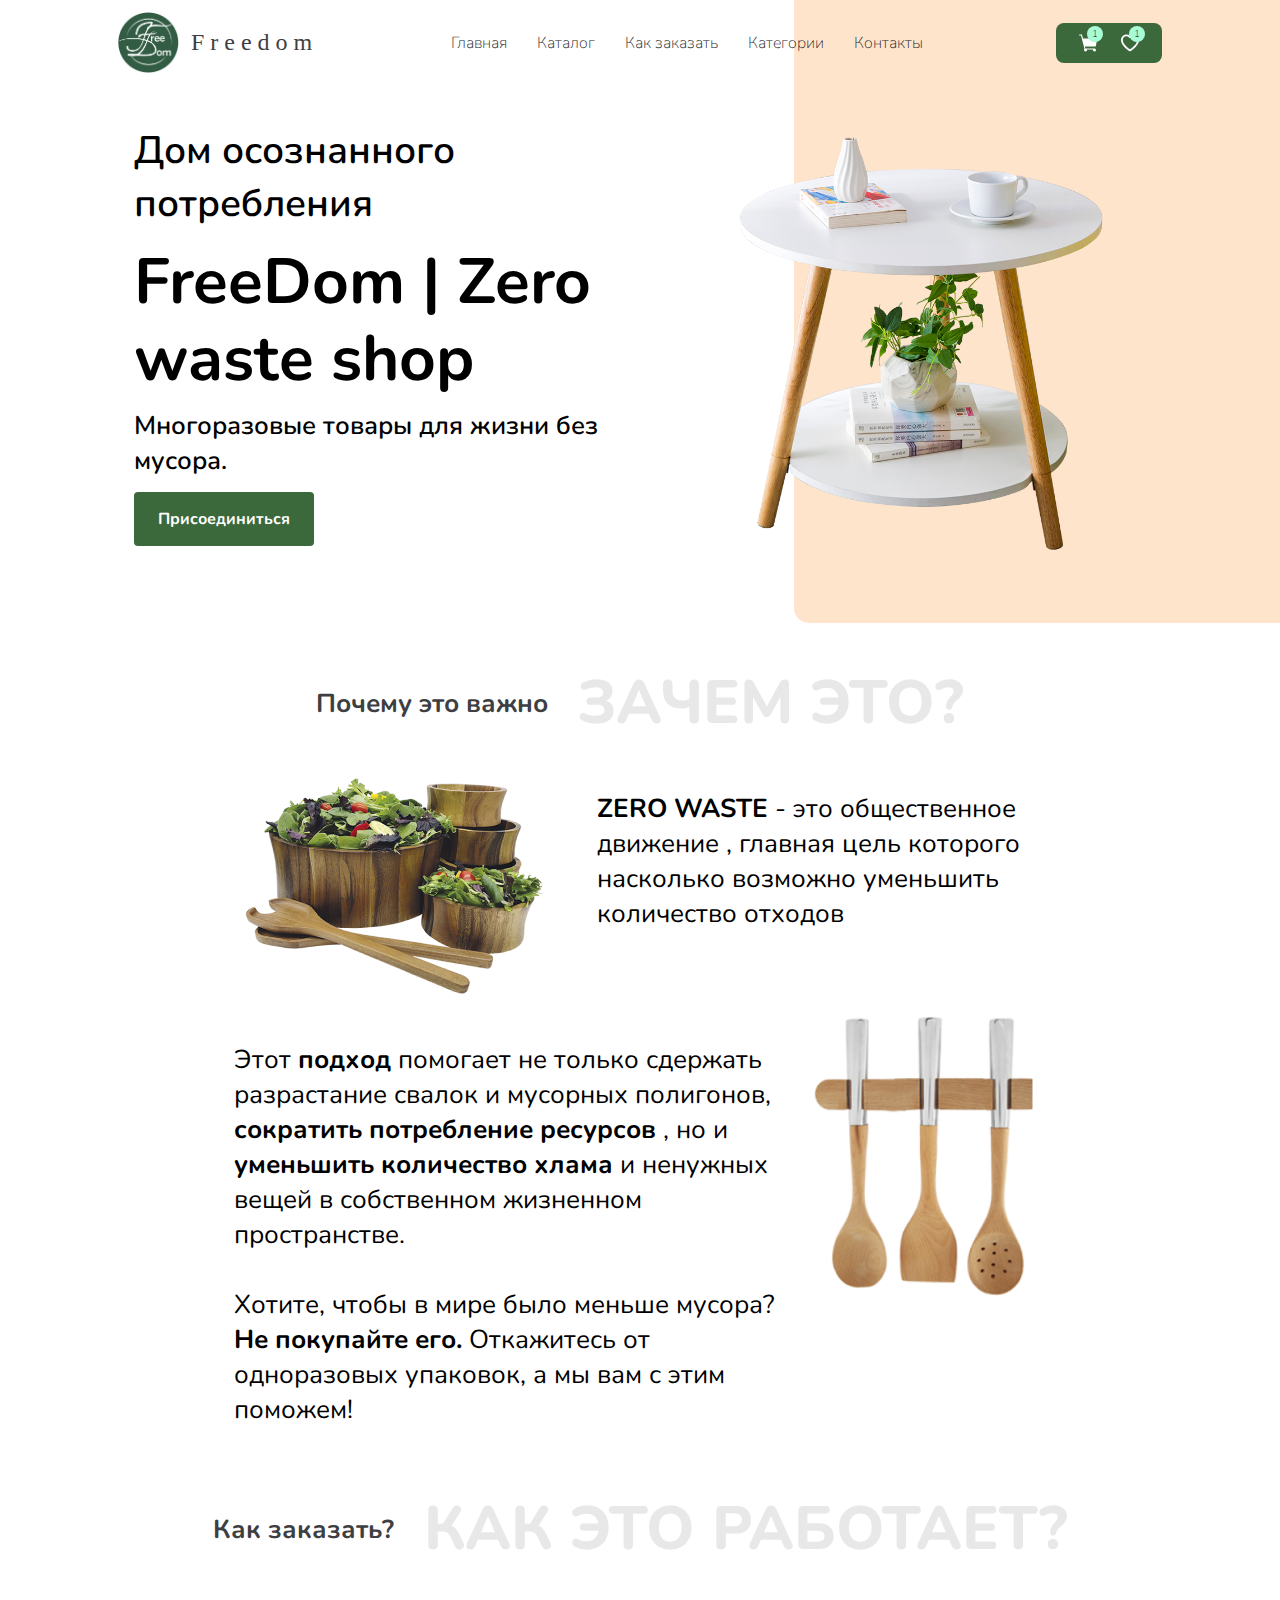
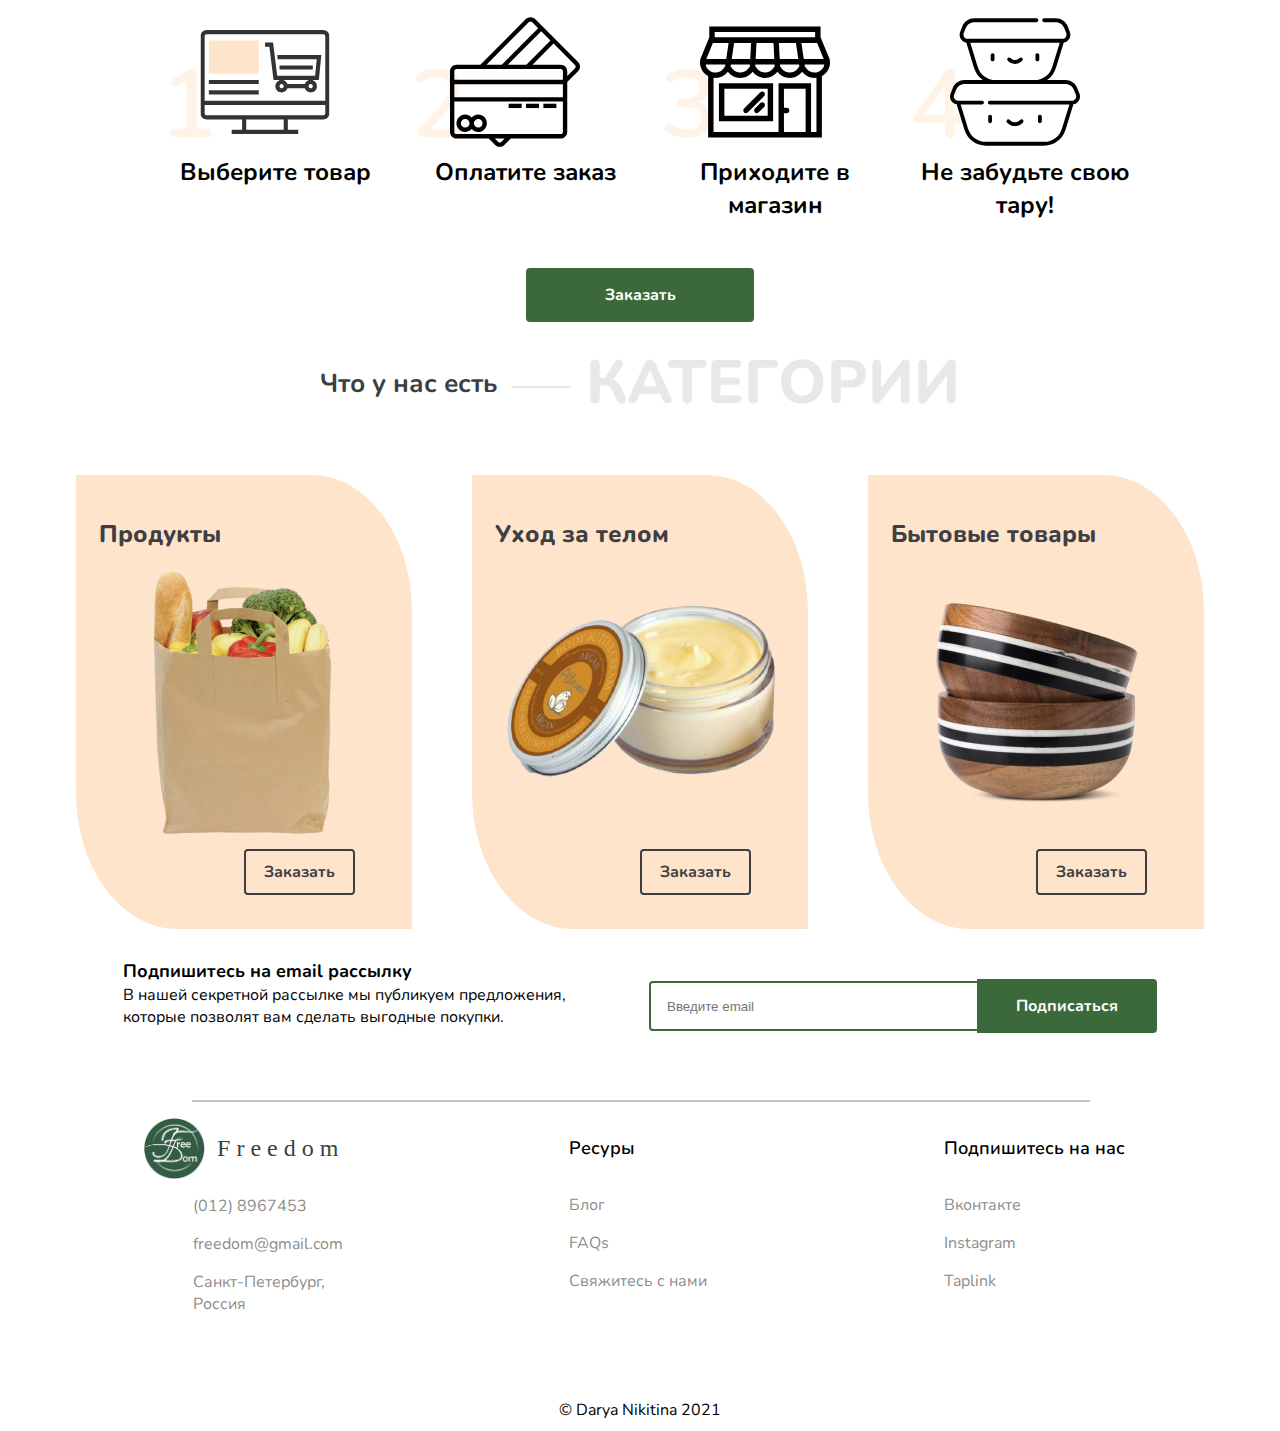
<file: index.html>
<!DOCTYPE html>
<html lang="ru">
    <head>
        <title>Freedom. Главная</title>
        <meta name="description" content="Freedom Zero waste shop Санкт-Петербург" />
        <meta charset="UTF-8">
        <link rel="preconnect" href="https://fonts.gstatic.com">
        <link href="https://fonts.googleapis.com/css2?family=Nunito:wght@200;400;600;700&display=swap" rel="stylesheet">
        <link rel="stylesheet" href="css/style.css">
        <meta name="viewport" content="width=device-width, initial-scale=1.0">
    </head>

    <body>

        <div class="first-page" id="#link-main">
            <div class="color">
                
            </div>
            <header>
                <div class="logo">
                    <img src="img/logo.png" alt="" class="logo-pic">
                    <span class="logo-name">Freedom</span>
                </div>
    
                <nav class="navigation">
                    <ul class="nav-list">
                        <li class="nav-item">
                            <a href="#link-main" class="nav-item-a">Главная</a> 
                        </li>
                        <li class="nav-item">
                            <a href="shop.html" class="nav-item-a">Каталог</a>
                            
                        </li>
                        <li class="nav-item">
                            <a href="#link-order" class="nav-item-a scroll-link">Как заказать</a>
                            
                        </li>
                        <li class="nav-item">
                            <a href="#link-cat" class="nav-item-a scroll-link">Категории</a>
                            
                        </li>
                        <li class="nav-item">
                            <a href="#link-contact" class="nav-item-a scroll-link">Контакты</a>
                            
                        </li>
                    </ul>
                </nav>
    
                <div class="user-block">
                    <div class="cart">
                        <div class="user-block-wrapper">
                            <svg class="user-block-pic">
                                <use xlink:href="img/sprit.svg#Vector"></use>
                            </svg>
                            <!-- <img src="img/Vector.svg" alt="" class="user-block-pic"> -->
                            <span class="user-block-numb">1</span>
                        </div>
                        
                    </div>
    
                    <div class="liked">
                        <div class="user-block-wrapper">
                            <svg class="user-block-pic">
                                <use xlink:href="img/sprit.svg#V1"></use>
                            </svg>
                            <span class="user-block-numb">1</span>
                        </div>
                    </div>
                </div>
            </header>

            <div class="first-block">
                <div class="first-block-text">
                    <h2 class="title">Дом осознанного потребления</h2>
                    <h1 class="big-title">FreeDom | Zero waste shop </h1>
                    <h2 class="title2">Многоразовые товары для жизни без мусора.</h2>
                    <a href="shop.html" class="button">Присоединиться</a>
                </div>
                <div class="first-picture">
                    <img src="img/main.png" alt="" class="main-pic">
                </div>

            </div>
        </div>

 <!-- ************************************************************ -->

        <div class="second-page">
            <div class="title-block">
                <h2 class="title-text">Почему это важно</h2>
                <span class="dash"></span>
                <h3 class="gray-title">ЗАЧЕМ ЭТО?</h3>
            </div>

            <div class="second-block">
                <div class="paragr paragr1">
                    <img src="img/par1.png" alt="" class="par-pic1">
                    <p class="second-text1">
                        <b>ZERO WASTE</b>  - это общественное движение , 
                        главная цель которого 
                        насколько возможно уменьшить 
                        количество отходов
                    </p>
                </div>

                <div class="paragr paragr2">
                    <p class="second-text2">
                        Этот <b>подход</b>  помогает не только сдержать 
                        разрастание свалок и мусорных полигонов, 
                        <b>сократить потребление ресурсов</b> , но и 
                        <b>уменьшить количество хлама</b>  и ненужных 
                        вещей в собственном жизненном пространстве. <br><br>
                        Хотите, чтобы в мире было меньше мусора? <b> Не покупайте его.</b>
                        Откажитесь от одноразовых упаковок, а мы вам с этим поможем!

                    </p>
                    <img src="img/par2.png" alt="" class="par-pic2">
                </div>
            </div>
        </div>

<!-- ************************************************************ -->

        <div id = "link-order" class="third-page">
            <div class="title-block">
                <h2 class="title-text">Как заказать?</h2>
                <span class="dash"></span> 
                <h3 class="gray-title">КАК ЭТО РАБОТАЕТ?</h3>
            </div>

            <div  class="third-block">
                <ul class="third-list">
                    <li class="third-list-item">
                        <span class="third-list-numb">1</span>
                        <div class="third-list-img">
                            <img src="img/shop_1.svg" alt="" class="third-list-pic">
                        </div>
                        <div class="third-text">Выберите товар</div>
                    </li>

                    <li class="third-list-item">
                        <span class="third-list-numb">2</span>
                        <div class="third-list-img">
                            <img src="img/credit-card.svg" alt="" class="third-list-pic">
                        </div>
                        <div class="third-text">Оплатите заказ</div>
                    </li>

                    <li class="third-list-item">
                        <span class="third-list-numb">3</span>
                        <div class="third-list-img">
                            <img src="img/shop.svg" alt="" class="third-list-pic">
                        </div>
                        <div class="third-text">Приходите в магазин</div>
                    </li>

                    <li class="third-list-item">
                        <span class="third-list-numb">4</span>
                        <div class="third-list-img">
                            <img src="img/containers.svg" alt="" class="third-list-pic">
                        </div>
                        <div class="third-text">Не забудьте свою тару!</div>
                    </li>
                </ul>
            </div>

            <a href="shop.html"  class="button order">Заказать</a>
        </div>


<!-- ************************************************************ -->

        <div id = "link-cat" class="fourth-page">
            <div class="title-block">
                <h2 class="title-text">Что у нас есть</h2>
                <span class="dash"></span>
                <h3 class="gray-title">КАТЕГОРИИ</h3>
            </div>

            <ul class="cat">
                <li class="cat-item">
                    <div class="cat-name">Продукты</div>
                    <div class="cat-wrapper">
                        <img src="img/product.png" alt="" class="cat-pic"> 
                    </div>
                    <a  href="shop.html" class="cat-but">Заказать</a>
                </li>

                <li class="cat-item">
                    <div class="cat-name">Уход за телом</div>
                    <div class="cat-wrapper">
                    <img src="img/cream.png" alt="" class="cat-pic">
                    </div>
                    <a href="shop.html"  class="cat-but">Заказать</a>
                </li>

                <li class="cat-item">
                    <div class="cat-name">Бытовые товары</div>
                    <div class="cat-wrapper">
                    <img src="img/bowl.png" alt="" class="cat-pic">
                    </div>
                    <a  href="shop.html" class="cat-but">Заказать</a>
                </li>
            </ul>

            <div class="subscribe">
                <div class="sub-text"> 
                    <div class="sub-title">Подпишитесь на email рассылку</div>
                    <div class="sub-paragr">В нашей секретной рассылке мы публикуем предложения, которые позволят вам сделать выгодные покупки.</div>
               </div>
               <div class="sub-interactive">
                    <input type="text" class="email" placeholder="Введите email">
                    <button class="button sub-but">Подписаться</button>
               </div>
            </div>
        </div>
        <span id="link-contact" class="dash-footer"></span>
        <footer >
            <div class="footer">
                <ul class="contact">
                    <li><div class="logo-footer">
                        <img src="img/logo.png" alt="" class="logo-pic-footer">
                        <span class="logo-name-footer">Freedom</span>
                    </div></li>
                    <li class="footer-item" ><a class="footer-item-a" href="tel:+0128967453" >(012) 8967453</a></li>
                    <li class="footer-item" ><a class="footer-item-a" href="mailto:freedom@gmail.com">freedom@gmail.com</a></li>
                    <li class="footer-item" >Санкт-Петербург, Россия</li>
                </ul>
    
                <ul class="contact">
                    <li class="footer-title">Ресуры</li>
                    <li class="footer-item"><a class="footer-item-a" href="https://vk.com/tvoy_freedom_store">Блог</a></li>
                    <li class="footer-item"><a class="footer-item-a" href="#">FAQs</a></li>
                    <li class="footer-item"><a class="footer-item-a" href="#">Свяжитесь с нами</a></li>
                </ul>
    
                <ul class="contact">
                    <li class=" footer-title">Подпишитесь на нас</li>
                    <li class="footer-item"><a class="footer-item-a"  href="https://vk.com/tvoy_freedom_store">Вконтакте</a></li>
                    <li class="footer-item"><a class="footer-item-a" href="https://www.instagram.com/tvoy_freedom_store/">Instagram</a></li>
                    <li class="footer-item"><a class="footer-item-a" href="https://taplink.cc/tvoy_freedom_store">Taplink</a></li>
                </ul>
    
             </div>
           
            <div class="author">
                © Darya Nikitina 2021 
            </div>
        </footer>

        <script src="js/jquery-3.6.0.min.js"></script>
        <script src="js/main.js"></script>
    </body>
</html>
</file>
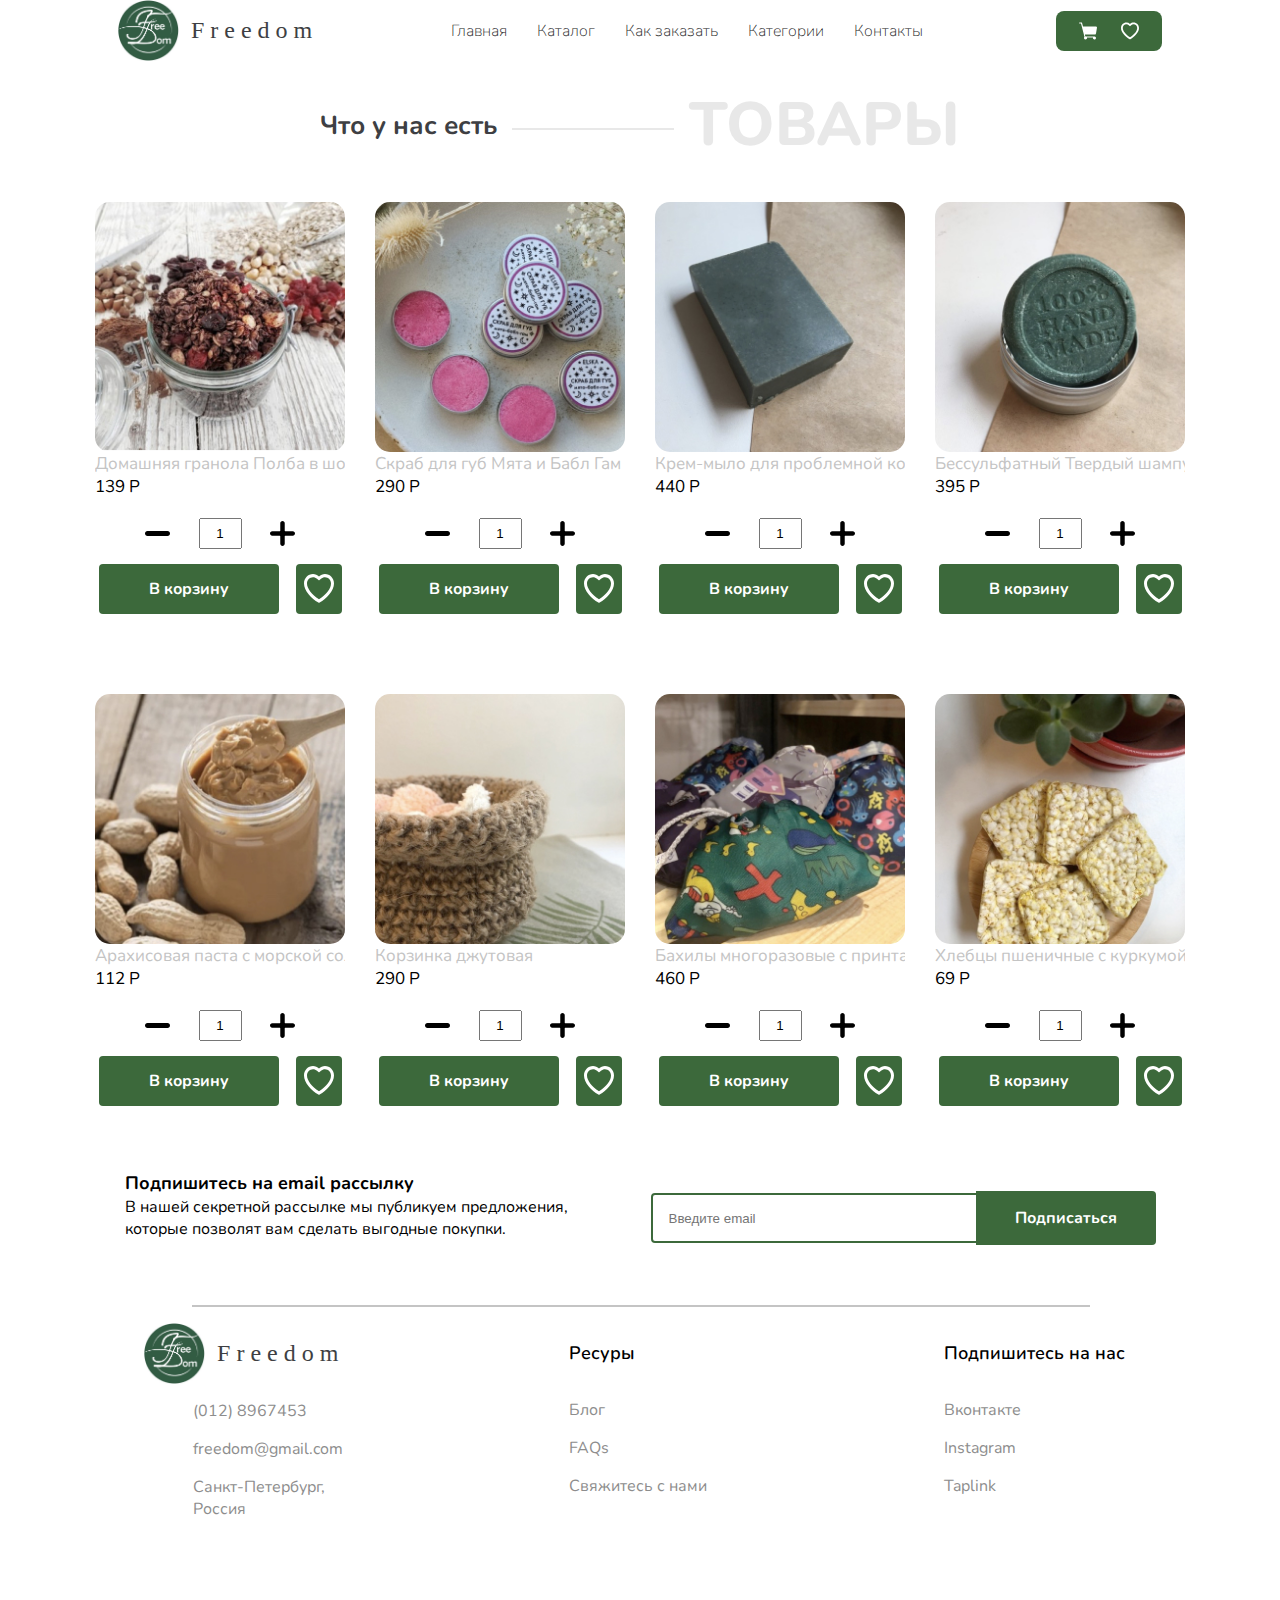
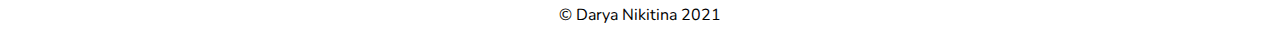
<file: shop.html>
<!DOCTYPE html>
<html lang="ru">
    <head>
        <title>Freedom. Каталог</title>
        <meta name="description" content="Freedom Многоразовые товары для жизни без мусора Санкт-Петербург" />
        <meta charset="UTF-8">
        <link rel="preconnect" href="https://fonts.gstatic.com">
        <link href="https://fonts.googleapis.com/css2?family=Nunito:wght@200;400;600;700&display=swap" rel="stylesheet">
       <link rel="stylesheet" href="css/style_shop.css">
        <meta name="viewport" content="width=device-width, initial-scale=1.0">

    </head>

    <body>

        <div class="first-page">
            <header>
                <div class="logo">
                    <img src="img/logo.png" alt="" class="logo-pic">
                    <span class="logo-name">Freedom</span>
                </div>
    
                <nav class="navigation">
                    <ul class="nav-list">
                        <li class="nav-item">
                            <a href="index.html" class="nav-item-a">Главная</a> 
                        </li>
                        <li class="nav-item">
                            <a href="#" class="nav-item-a">Каталог</a>
                            
                        </li>
                        <li class="nav-item">
                            <a href="index.html#link-order" class="nav-item-a">Как заказать</a>
                            
                        </li>
                        <li class="nav-item">
                            <a href="index.html#link-cat" class="nav-item-a">Категории</a>
                            
                        </li>
                        <li class="nav-item">
                            <a href="#link-contact" class="nav-item-a scroll-link">Контакты</a>
                            
                        </li>
                    </ul>
                </nav>
    
                <div class="user-block">
                    <div class="cart">
                        <div class="user-block-wrapper">
                            <svg class="user-block-pic">
                                <use xlink:href="img/sprit.svg#Vector"></use>
                            </svg>
                            <span class="user-block-numb none" id="added">0</span>
                        </div>
                        
                    </div>
    
                    <div class="liked">
                        <div class="user-block-wrapper">
                            <svg class="user-block-pic">
                                <use xlink:href="img/sprit.svg#V1"></use>
                            </svg>
                            <span class="user-block-numb none" id="liked">0</span>
                        </div>
                    </div>
                </div>
            </header>
           
        </div>

        <div class="page">
            <div class="title-block" id="show">
                <h2 class="title-text">Что у нас есть</h2>
                <span class="dash"></span>
                <h3 class="gray-title">ТОВАРЫ</h3>
            </div>

            <div class="show-block none" >
                <div class="show-wrapper-image">
                    <img src="img/card1.jpg" alt="" class="show-image">
                </div>
                <div class="show-info">
                    <div class="show-name">Домашняя гранола Полба в шоколаде POLBA</div>
                    <div class="show-description">Сытный, быстрый, полезный и вкусный завтрак или полдник. 
                        Просто добавить молоко, кефир, йогурт, фруктовый фреш, смузи... <br><br>
                        Состав: цельные хлопья полбы БИО, цельные овсяные хлопья БИО, мёд цветочный натуральный, 
                        вишня вяленая, клюква вяленая, миндаль, лесной орех, какао, кусочки тёмного бельгийского шоколада, семена тыквы.
                    </div>
                    <div class="show-price">139 Р</div>
                    <div class="buttons show-buttons card-but">
                        <div class="count">
                            <img class="card-sign  minus" src="img/minus.svg" alt="">
                            <input type="text" class="card-input"> 
                            <img class="card-sign plus" src="img/add.svg" alt="">
                        </div>
                        <button class="button show-but">В корзину</button>
                        <button class="button but-like">
                            <img src="img/V1.svg" alt="" class="show-block-pic">
                        </button>
                    </div>
                    
                </div>


                <div class="show-close" >
                    <img src="img/x-mark.svg" alt="" class="img-close">
                </div>
            </div>
            

            <div class="cards">
                <div class="card">
                    <a href="#show" class="scroll-link">
                        <div class="card-pic">
                            <img class="card-img" src="img/card1.jpg" alt="">
                        </div>
                    </a>
                    <div class="card-name">Домашняя гранола Полба в шоколаде POLBA</div>
                    <div class="card-decription">Сытный, быстрый, полезный и вкусный завтрак или полдник. 
                        Просто добавить молоко, кефир, йогурт, фруктовый фреш, смузи... <br><br>
                        Состав: цельные хлопья полбы БИО, цельные овсяные хлопья БИО, мёд цветочный натуральный, 
                        вишня вяленая, клюква вяленая, миндаль, лесной орех, какао, кусочки тёмного бельгийского шоколада, семена тыквы.</div>
                    <div class="card-price">139 Р</div>
                    <div class="card-but">
                        <div class="count">
                            <img class="card-sign  minus" src="img/minus.svg" alt="">
                            <input type="text" class="card-input"> 
                            <img class="card-sign plus" src="img/add.svg" alt="">
                        </div>
                        <button class="button show-but">В корзину</button>
                        <button class="button but-like">
                            <img src="img/V1.svg" alt="" class="show-block-pic">
                        </button>
                    </div>
                </div>

                <div class="card">
                    <a href="#show" class="scroll-link">
                        <div class="card-pic">
                            <img class="card-img" src="img/card2.jpg" alt="">
                        </div>
                    </a>
                    <div class="card-name">Скраб для губ Мята и Бабл Гам</div>
                    <div class="card-decription">Способ применения: намочить губы водой, нанести небольшое 
                        количество скраба, помассировать кожу губ, оставить на 1-2 минуты, затем смыть. 
                        Продукт требует обязательного смывания, не употряблять его в пищу. <br><br>
                        Состав: измельченный сахар, масло ши, масло какао, масло сладкого миндаля, глицерил стеарат, 
                        масло ореха макадамии, воск рисовых отрубей, парфюмерная композиция, CO2 экстракты: авокадо, морошки, 
                        василька, цедры апельсина, косточки винограда, минеральный пигмент.</div>
                    <div class="card-price">290 Р</div>
                    <div class="card-but">
                        <div class="count">
                            <img class="card-sign  minus" src="img/minus.svg" alt="">
                            <input type="text" class="card-input"> 
                            <img class="card-sign plus " src="img/add.svg" alt="">
                        </div>
                        <button class="button show-but">В корзину</button>
                        <button class="button but-like">
                            <img src="img/V1.svg" alt="" class="show-block-pic">
                        </button>
                    </div>
                </div>

                <div class="card">
                    <a href="#show" class="scroll-link">
                        <div class="card-pic">
                            <img class="card-img" src="img/card3.jpg" alt="">
                        </div>
                    </a>
                    <div class="card-name">Крем-мыло для проблемной кожи Green Breed</div>
                    <div class="card-decription">С мятой, маслом виноградной косточки, голубой глиной и салициловой кислотой <br><br>
                        Аромат мята-персик</div>
                    <div class="card-price">440 Р</div>
                    <div class="card-but">
                        <div class="count">
                            <img class="card-sign minus " src="img/minus.svg" alt="">
                            <input type="text" class="card-input"> 
                            <img class="card-sign plus" src="img/add.svg" alt="">
                        </div>
                        <button class="button show-but">В корзину</button>
                        <button class="button but-like">
                            <img src="img/V1.svg" alt="" class="show-block-pic">
                        </button>
                    </div>
                </div>

                <div class="card">
                    <a href="#show" class="scroll-link">
                        <div class="card-pic">
                            <img class="card-img" src="img/card4.jpg" alt="">
                        </div>
                    </a>
                    <div class="card-name">Бессульфатный Твердый шампунь для жирных волос</div>
                    <div class="card-decription">Бессульфатный Твердый шампунь для жирных волос GreenBreed 
                        С эфирным маслом мяты, голубой глиной, маслом виноградной косточки <br><br>
                        Аромат свеже-сладкий мята+ананас</div>
                    <div class="card-price">395 Р</div>
                    <div class="card-but">
                        <div class="count">
                            <img class="card-sign minus " src="img/minus.svg" alt="">
                            <input type="text" class="card-input"> 
                            <img class="card-sign plus" src="img/add.svg" alt="">
                        </div>
                        <button class="button show-but">В корзину</button>
                        <button class="button but-like">
                            <img src="img/V1.svg" alt="" class="show-block-pic">
                        </button>
                    </div>
                </div>

                <div class="card">
                    <a href="#show" class="scroll-link">
                        <div class="card-pic">
                            <img class="card-img" src="img/card5.jpg" alt="">
                        </div>
                    </a>
                    <div class="card-name">Арахисовая паста с морской солью</div>
                    <div class="card-decription">Арахисовая паста с морской солью можно отлично сочетать 
                        с любимой утренней кашей или сделать вкусный и полезный перекус, намазав ее на хлебец. 
                        Такой полезный завтрак поможет сохранить фигуру, т.к. арахисовая паста содержит много 
                        белка (усваивается на 98%) и клетчатки, что способствует длительному ощущению сытости и 
                        является основой диет для снижения веса и здорового питания.<br><br>
                        Состав жареный арахис, морская соль</div>
                    <div class="card-price">112 Р</div>
                    <div class="card-but">
                        <div class="count">
                            <img class="card-sign minus" src="img/minus.svg" alt="">
                            <input type="text" class="card-input"> 
                            <img class="card-sign  plus" src="img/add.svg" alt="">
                        </div>
                        <button class="button show-but">В корзину</button>
                        <button class="button but-like">
                            <img src="img/V1.svg" alt="" class="show-block-pic">
                        </button>
                    </div>
                </div>

                <div class="card">
                    <a href="#show" class="scroll-link">
                        <div class="card-pic">
                            <img class="card-img" src="img/card6.jpg" alt="">
                        </div>
                    </a>
                    <div class="card-name">Корзинка джутовая</div>
                    <div class="card-decription">Корзинка джутовая</div>
                    <div class="card-price">290 Р</div>
                    <div class="card-but">
                        <div class="count">
                            <img class="card-sign minus " src="img/minus.svg" alt="">
                            <input type="text" class="card-input"> 
                            <img class="card-sign plus" src="img/add.svg" alt="">
                        </div>
                        <button class="button show-but">В корзину</button>
                        <button class="button but-like">
                            <img src="img/V1.svg" alt="" class="show-block-pic">
                        </button>
                    </div>
                </div>

                <div class="card">
                    <a href="#show" class="scroll-link">
                        <div class="card-pic">
                            <img class="card-img" src="img/card7.jpg" alt="">
                        </div>
                    </a>
                    <div class="card-name">Бахилы многоразовые с принтами</div>
                    <div class="card-decription">Многоразовые бахилы из плотной плащовки. Не промокают, имеют удобный мешочек-чехол. <br><br>
                        Для взрослых и детей. Цвета и размеры в ассортименте.</div>
                    <div class="card-price">460 Р</div>
                    <div class="card-but">
                        <div class="count">
                            <img class="card-sign minus " src="img/minus.svg" alt="">
                            <input type="text" class="card-input"> 
                            <img class="card-sign plus" src="img/add.svg" alt="">
                        </div>
                        <button class="button show-but">В корзину</button>
                        <button class="button but-like">
                            <img src="img/V1.svg" alt="" class="show-block-pic">
                        </button>
                    </div>
                </div>

                <div class="card">
                    <a href="#show" class="scroll-link">
                        <div class="card-pic">
                            <img class="card-img" src="img/card8.jpg" alt="">
                        </div>
                    </a>
                    <div class="card-name">Хлебцы пшеничные с куркумой</div>
                    <div class="card-decription">Куркума является природной пряностью. Её часто включают 
                        в средства, предназначенные для снижения веса и профилактики сахарного диабета. 
                        У этого растения есть способность воздействовать на уровень вредного холестерина в крови. <br><br>
                        Состав: пшеница, куркума, кунжут, морская соль.</div>
                    <div class="card-price">69 Р</div>
                    <div class="card-but">
                        <div class="count">
                            <img class="card-sign minus" src="img/minus.svg" alt="">
                            <input type="text" class="card-input"> 
                            <img class="card-sign plus " src="img/add.svg" alt="">
                        </div>
                        <button class="button show-but">В корзину</button>
                        <button class="button but-like">
                            <img src="img/V1.svg" alt="" class="show-block-pic">
                        </button>
                    </div>
                </div>
 
            </div>

        </div>

        <div class="subscribe-wrapper">
            <div class="subscribe">
                <div class="sub-text"> 
                    <div class="sub-title">Подпишитесь на email рассылку</div>
                    <div class="sub-paragr">В нашей секретной рассылке мы публикуем предложения, которые позволят вам сделать выгодные покупки.</div>
               </div>
               <div class="sub-interactive">
                    <input type="text" class="email" placeholder="Введите email">
                    <button class="button sub-but">Подписаться</button>
               </div>
            </div>
        </div>

        <span id="link-contact" class="dash-footer"></span>

        <footer >
            <div class="footer">
                <ul class="contact">
                    <li><div class="logo-footer">
                        <img src="img/logo.png" alt="" class="logo-pic-footer">
                        <span class="logo-name-footer">Freedom</span>
                    </div></li>
                    <li class="footer-item" ><a class="footer-item-a" href="tel:+0128967453" >(012) 8967453</a></li>
                    <li class="footer-item" ><a class="footer-item-a" href="mailto:freedom@gmail.com">freedom@gmail.com</a></li>
                    <li class="footer-item" >Санкт-Петербург, Россия</li>
                </ul>
    
                <ul class="contact">
                    <li class="footer-title">Ресуры</li>
                    <li class="footer-item"><a class="footer-item-a" href="https://vk.com/tvoy_freedom_store">Блог</a></li>
                    <li class="footer-item"><a class="footer-item-a" href="#">FAQs</a></li>
                    <li class="footer-item"><a class="footer-item-a" href="#">Свяжитесь с нами</a></li>
                </ul>
    
                <ul class="contact">
                    <li class=" footer-title">Подпишитесь на нас</li>
                    <li class="footer-item"><a class="footer-item-a"  href="https://vk.com/tvoy_freedom_store">Вконтакте</a></li>
                    <li class="footer-item"><a class="footer-item-a" href="https://www.instagram.com/tvoy_freedom_store/">Instagram</a></li>
                    <li class="footer-item"><a class="footer-item-a" href="https://taplink.cc/tvoy_freedom_store">Taplink</a></li>
                </ul>
    
             </div>
           
            <div class="author">
                © Darya Nikitina 2021 
            </div>
        </footer>
        <script src="js/jquery-3.6.0.min.js"></script>
        <script src="js/shop.js"></script>
    </body>
</html>
</file>
<file: css/style.css>
body{
    position: relative;
    top: 0;
    margin: 0;
    
   background-color: #FFFFFF;
   font-family: 'Nunito', sans-serif;
   text-align: left;
  
}

.first-page{
    position: relative;
    top: 0;
    height: max-content;
    margin: 12px 0 64px 0;
}

.color{
    background-color: #FFE4CC;
    width: 38%;
    height: 110%;
    position: absolute;
    left: 62%;
    z-index: -1;
    margin-top: -12px;
    border-bottom-left-radius: 15px ;
}


header{
    position: relative;
    top: 0;
    display: flex;
    flex-wrap: wrap;
    align-items: center;
    justify-content: space-evenly  ;
    font-weight: 200;
}

.logo{
    display: flex;
    position: relative;
    align-items: center;
    justify-content: center ;
}

.logo-pic{
    width: 61px;
    height: 61px;
    margin-right: 12px;
}

.logo-name{
    font-family: Playfair Display SC;
    font-size: 24px;
    color: #3E3F43;
    letter-spacing: 0.25em;
}


.nav-list{
    display: flex;
    list-style: none;
    padding: 0;
    flex-wrap: wrap;
    justify-content: center;
}
.nav-item-a{
    text-decoration: none;
    color: #222222;
}
.nav-item{
    padding: 0 15px;
    cursor: pointer;
}
.nav-item-a:hover{
    color:#8E664A;
    font-weight: 700;
}

.user-block{
    position: relative;
    display: flex;
    padding: 11px;
    background-color: #3C693B;
    border-radius: 8px;
    -webkit-border-radius: 8px;
    -moz-border-radius: 8px;
    -ms-border-radius: 8px;
    -o-border-radius: 8px;
}
.user-block-wrapper{
    position: relative;
    height: 18px;
}
.user-block-pic{
    position: relative;
    margin: 0 12px;
    width: 18px;
    height: 18px;
    fill: #FFFFFF;
    cursor: pointer;
}

.user-block-numb{
    padding: 1px 5px;
    background-color: #a8fbd4;
    font-size: 10px;
    border-radius: 8px;
    -webkit-border-radius: 8px;
    -moz-border-radius: 8px;
    -ms-border-radius: 8px;
    -o-border-radius: 8px;
    position:absolute;
    top:-8px;
    left:20px;
}

.first-block{
    position: relative;
    margin-top: 4vw;
    display: flex;
    flex-wrap: wrap;
    justify-content: center;
}

.first-block-text{
    width: 44vw;
}

.title{
    font-family: Nunito;
    font-weight: 600;
    /* font-size: 34px; */
    font-size: 3vw;
    margin: 0 0 14px 0;
}
.big-title{
    font-family: Nunito;
    font-weight: bold;
    /* font-size: 72px; */
    font-size: 5vw;
    line-height: 1.2em;
    margin: 0 0 10px 0;
}

.title2{
    font-family: Nunito;
    font-weight: 600;
    font-size: 2vw;
    margin: 0 0 30px 0;
}

.first-picture{
    float: right;
}

.main-pic{
    width: 35vw;
    max-width: 593px;
}

.button{
    font-family: Nunito;
    font-weight: bold;
    font-size: 16px;
    width:180px;
    border:none;
    background-color: #3C693B;
    padding: 16px 24px;
    color: #FFFFFF;
    border-radius: 4px;
    -webkit-border-radius: 4px;
    -moz-border-radius: 4px;
    -ms-border-radius: 4px;
    -o-border-radius: 4px;
    text-decoration: none;
    cursor: pointer;
}

.second-page{
    /* margin-top: 10px; */
    display: flex;
    flex-direction: column;
    justify-content: center;
    font-size: 26px;
    align-items: center;
}

.title-block{
    display: flex;
    justify-content: center;
    align-items: center;
    margin: 20px 0 20px 0 ;
    /* width: 950px; */
    width: 50vw;
    max-width: 950px;
}

.title-text{
    white-space :nowrap;
    font-family: Nunito;
    font-weight: bold;
    font-size: 26px;
    color: #3E3F43;
    margin: 0;
    width: max-content;
}

.dash{
    content: '';
    display: inline-block;
    border-top: 2px solid rgba(34, 34, 34, 0.1);
    width: 100%;
    position: relative;
    margin-right: 15px;
    margin-left: 15px;
    margin-top: 7px;
}


.gray-title{
    white-space :nowrap;
    font-family: Nunito;
    font-weight: 800;
    font-size: 61px;
    line-height: 83px;
    text-align: right;
    color: rgba(34, 34, 34, 0.1);
    margin: 0;
}

.second-block{
    display: flex;
    flex-direction: column;
    justify-content: center;
}

.par-pic1{
    margin-left: 50px;
}
.second-text1{
    width: 500px;
    margin-left: 50px;
}

.second-text2{
    width: 580px;
    margin-left: 50px;
}
.par-pic2{
    max-width: 275px;
    width: 24%;
    height: fit-content;
}
.paragr{
    display: flex;
    flex-wrap: wrap;
    margin-bottom: 15px;
    max-width: 940px;
}



.third-page{
    /* margin:  50px 0 50px 0 ; */
    display: flex;
    flex-direction: column;
    justify-content: center;
    font-size: 26px;
    align-items: center;
}

.third-block{
    display: flex;
    flex-wrap: wrap;
    justify-content: center;
}


.third-list{
    padding: 0;
    list-style: none;
    display: flex;
    flex-wrap: wrap;
    justify-content: center;
    
}

.third-list-item{
    position: relative;
    width: 230px;
    padding-left: 20px;
    margin-bottom: 20px;
}

.third-list-numb{
    position: absolute;
    top: 23px;
    font-family: Nunito;
    font-weight: 600;
    font-size: 96px;
    color: #FFE4CC;
    opacity: 43%;
    
}

.third-list-img{
    position: relative;
    width: 130px;
    margin-left: 40px;

}

.third-list-pic{
    position: relative;
    margin: 0;
    width: 100%;
    fill: black;
}

.third-text{
    text-align: center;
    font-family: Nunito;
    font-style: normal;
    font-weight: bold;
    font-size: 24px;
    line-height: 33px;
}

.order{
    position: relative;
    margin: auto;
    display: flex;
    justify-content: center;
}


.fourth-page{
    display: flex;
    flex-direction: column;
    justify-content: center;
    font-size: 26px;
    align-items: center;
}

.cat{
    list-style: none;
    display: flex;
    flex-wrap: wrap;
    flex-direction: row;
    justify-content: center;
    padding: 0;
    margin: 0;
}
.cat-name{
    font-family: Nunito;
    font-weight: 800;
    font-size: 24px;
    line-height: 33px;
    color: #3E3F43;
}
.cat-item{
    margin:  30px;
    padding: 43px 23px;
    background-color: #FFE4CC;
    width: 290px;
    border-top-right-radius: 30% ;
    border-bottom-left-radius: 30%;
}

.cat-wrapper{
    height: 300px;
    align-items: center;
    display: flex;
    justify-content: center;
}

.cat-but{
    border: 2px solid #3E3F43;
    color: #3E3F43;
    font-family: Nunito;
    font-weight: bold;
    font-size: 16px;
    width:150px;
    background-color: transparent;
    padding: 10px 18px;
    border-radius: 4px;
    -webkit-border-radius: 4px;
    -moz-border-radius: 4px;
    -ms-border-radius: 4px;
    -o-border-radius: 4px;
    margin-left: 50%;
    text-decoration: none;
}

.subscribe{
    display: flex;
    flex-wrap: wrap;
    justify-content: center;
    width: 100%;
    margin-bottom: 60px;
}

.sub-text{
    padding-right: 50px;
}

.sub-title{
    font-family: Nunito;
    font-style: normal;
    font-weight: bold;
    font-size: 18px;
    line-height: 25px;
    display: block;
    color: #000000;
}

.sub-paragr{
    font-family: Nunito;
    font-style: normal;
    font-weight: normal;
    font-size: 16px;
    line-height: 22px;
    width: 476px;
    color: #000000;
    display: block;
}

.sub-interactive{
    position: relative;
    white-space: nowrap;
    margin-top: 20px;
    
}

.email{
    padding: 16px 16px 15px 16px;
    margin: 0;
    border: 2px solid #3C693B;
    border-radius: 4px;
    -webkit-border-radius: 4px;
    -moz-border-radius: 4px;
    -ms-border-radius: 4px;
    -o-border-radius: 4px;
    width: 300px;
}

.sub-but{
    margin-left: -15px;
    border-bottom-left-radius: 0;
    border-top-left-radius: 0;
    cursor: pointer;
}


.footer{
    display: flex;
    justify-content:space-evenly

}

.contact{
    list-style: none;
    width: 183px;
    height: 175px;
   
}


.footer-title{
    font-family: Nunito;
    font-weight: 600;
    font-size: 18px;
    padding-bottom: 34px;
    margin-top: 18px;
}

.footer-item{
    text-decoration: none;
    font-family: Nunito;
    font-weight: normal;
    font-size: 16px;
    color: #8D8D8D;
    padding-bottom: 16px;
}

.footer-item-a{
    text-decoration: none;
    font-family: Nunito;
    font-weight: normal;
    margin-bottom: 16px;
    color: #8D8D8D;
}



.logo-footer{
    display: flex;
    position: relative;
    align-items: center;
    justify-content: center ;
    margin-right: 80px;
    margin-bottom: 16px;
    
}

.logo-pic-footer{
    width: 61px;
    height: 61px;
    margin-right: 12px;
}

.logo-name-footer{
    font-family: Playfair Display SC;
    font-size: 24px;
    color: #3E3F43;
    letter-spacing: 0.25em;
}

.author{
    padding-top: 90px;
    padding-bottom: 10px;
    text-align: center;
}

.dash-footer{
    content: '';
    display: flex;
    border: 1px solid #C4C4C4;
    width: 70%;
    
    position: relative;
    margin-right: 15%;
    margin-left: 15%;
    margin-top: 7px;
}



@media all and (max-width:1100px){
    .title-text{
        display: none;

    }
    .dash{
        display: none;
    }
}

@media all and (max-width:730px){
    
    .cat-item{
        margin:  20px;
        padding: 20px 20px;
        width: 240px;
        border-top-right-radius: 30% ;
        border-bottom-left-radius: 30%;
    }

    .cat{
        flex-direction: column;
        justify-content: center;
        align-items: center;
        padding: 0;
    }

    .cat-wrapper{
        height: 190px;
        align-items: center;
        display: flex;
        justify-content: center;
    }
    .cat-pic{
        height: 100%;
    }

    .email{
        padding: 6px 6px 5px 6px;
        position: relative;
        top: 2px;
        width: 150px; 
    }

    .sub-but {   
        font-size: 10px;
        width: 100px;
        padding: 8px 16px;
    }

    .color{
        display: none;
    }

    .first-block-text{
        width: 65vw;
    }

    .first-block{
        margin-top: 3vw;
    }

    .first-picture{
        display: none;
        width: 65vw;
    }

    .first-block-text{
        width: 100%;
        text-align: center;
    }

    .title{
        font-size: 7vw;
    }
    .big-title{
        font-size: 9vw;
    }
    .title2{
        font-size: 6vw;
    }
    
    .second-text1 , .second-text2{
        width: 80%;
        font-size: 4vw;
        margin: 5px 0;
    }

    .sub-paragr{
        width: 300px;
        margin: 0;
        
    }

    .gray-title{
        font-size: 8vw;
    }

    .footer{
        flex-direction: column;
        justify-content: center;
        align-items: center;
    }
    .footer-title{
        padding-bottom: 14px;
    }
    .contact{
        height: max-content;
    }

    .paragr{
        flex-direction: column;
        justify-content: center;
        align-items: center;
        text-align: center;
    }

    .par-pic1 , .par-pic2{
        max-width: 275px;
        width: 55%;
        height: auto;
        margin: 0;
    }

    .sub-text{
        padding: 0;
    }
}


@media all and (max-width:557px){
    .sub-text{
        padding: 0;
        text-align: center;
    }
}
</file>
<file: css/style_shop.css>
body{
    position: relative;
    top: 0;
    margin: 0;
    background-color: #FFFFFF;
    font-family: 'Nunito', sans-serif;
    text-align: left;
  
}

.none{
    display: none !important;
}

.first-page{
    position: relative;
    top: 0;
    height: max-content;
    margin: 12px 0 64px 0;
}

header{
    position: fixed;
    top: 0;
    width: 100%;
    z-index: 1;
    background-color: #FFFFFF;
    display: flex;
    flex-wrap: wrap;
    align-items: center;
    justify-content: space-evenly  ;
    font-weight: 200;
}

.logo{
    display: flex;
    position: relative;
    align-items: center;
    justify-content: center ;
}

.logo-pic{
    width: 61px;
    height: 61px;
    margin-right: 12px;
}

.logo-name{
    font-family: Playfair Display SC;
    font-size: 24px;
    color: #3E3F43;
    letter-spacing: 0.25em;
}


.nav-list{
    display: flex;
    list-style: none;
    padding: 0;
    flex-wrap: wrap;
    justify-content: center;
}
.nav-item-a{
    text-decoration: none;
    color: #222222;
}

.nav-item{
    padding: 0 15px;
    cursor: pointer;
}
.nav-item-a:hover{
    color:#8E664A;
    font-weight: 700;
}

.user-block{
    position: relative;
    display: flex;
    padding: 11px;
    background-color: #3C693B;
    border-radius: 8px;
    -webkit-border-radius: 8px;
    -moz-border-radius: 8px;
    -ms-border-radius: 8px;
    -o-border-radius: 8px;
}
.user-block-wrapper{
    position: relative;
    height: 18px;
}
.user-block-pic{
    position: relative;
    margin: 0 12px;
    width: 18px;
    height: 18px; 
    fill: #FFFFFF;
    cursor: pointer;
}

.user-block-numb{
    padding: 1px 5px;
    background-color: #a8fbd4;
    font-size: 10px;
    border-radius: 8px;
    -webkit-border-radius: 8px;
    -moz-border-radius: 8px;
    -ms-border-radius: 8px;
    -o-border-radius: 8px;
    position:absolute;
    top:-8px;
    left:20px;
}


/* *********************************************************************** */
.page{
    display: flex;
    flex-direction: column;
    justify-content: center;
    font-size: 26px;
    align-items: center;
    position: relative;
}

.title-block{
    display: flex;
    justify-content: center;
    align-items: center;
    margin: 20px 0 20px 0 ;
    /* width: 950px; */
    width: 50vw;
    max-width: 950px;
}

.title-text{
    white-space :nowrap;
    font-family: Nunito;
    font-weight: bold;
    font-size: 26px;
    color: #3E3F43;
    margin: 0;
    width: max-content;
}

.dash{
    content: '';
    display: inline-block;
    border-top: 2px solid rgba(34, 34, 34, 0.1);
    width: 100%;
    position: relative;
    margin-right: 15px;
    margin-left: 15px;
    margin-top: 7px;
}


.gray-title{
    white-space :nowrap;
    font-family: Nunito;
    font-weight: 800;
    font-size: 61px;
    line-height: 83px;
    text-align: right;
    color: rgba(34, 34, 34, 0.1);
    margin: 0;
}



.show-block{
    background-color: rgb(253, 245, 236);
    width: 90%;
    border-radius: 15px;
    -webkit-border-radius: 15px;
    -moz-border-radius: 15px;
    -ms-border-radius: 15px;
    -o-border-radius: 15px;
    display: flex;
    flex-wrap: wrap;
    justify-content: center;
    align-items: center;
    position: relative;
    padding: 15px;
    margin-bottom: 35px;
}

.show-wrapper-image{
    position: relative;
    padding: 25px;
    width: 35vw;
    max-width: 500px;
    min-width: 250px;
}

.show-close{
    position: absolute;
    top: 5px;
    left: 95%;
    width: 35px;
    height: 35px;
    cursor: pointer;
}

.img-close{
    width: 100%
}

.show-image{
    width: 100%;
    border-radius: 15px;
    -webkit-border-radius: 15px;
    -moz-border-radius: 15px;
    -ms-border-radius: 15px;
    -o-border-radius: 15px;
}



.show-info{
    width: 45vw;
    padding: 10px;
}

.show-name{
    font-weight: 700;
    padding-bottom: 1.2em;
}
.show-description{
    font-size: 20px;
}
.show-price{
    font-weight: 700;
    padding-top: 1.2em;
}

.cards{
    position: relative;
    max-width:1200px;
    display: flex;
    flex-wrap: wrap;
    flex-direction: row;
    justify-content: center;
    padding: 0;
}

.card{
    padding: 15px;
    position: relative;
    margin-bottom: 50px;
}

.card-img{
    width: 100%;
    height: 100%;
    border-radius: 15px;
    -webkit-border-radius: 15px;
    -moz-border-radius: 15px;
    -ms-border-radius: 15px;
    -o-border-radius: 15px;
}
.card-pic{
    width: 250px;
    height: 250px;
}
.card-name{
    font-family: Nunito;
    font-size: 17px;
    color: #C4C4C4;
    width: 250px;
    height: 23px;
    white-space: nowrap;
    overflow-y: hidden;
    overflow-x: hidden;

}
.card-decription{
    display: none;
}

.card-price{
    font-family: Nunito;
    font-size: 17px;
}


/* *********************************************************************** */

.button{
    font-family: Nunito;
    font-weight: bold;
    font-size: 16px;
    width:180px;
    border:none;
    background-color: #3C693B;
    padding: 14px 24px;
    color: #FFFFFF;
    border-radius: 4px;
    -webkit-border-radius: 4px;
    -moz-border-radius: 4px;
    -ms-border-radius: 4px;
    -o-border-radius: 4px;
    text-decoration: none;
    cursor: pointer;
}



.subscribe{
    display: flex;
    flex-wrap: wrap;
    justify-content: center;
    width: 100%;
    margin-bottom: 60px;
}

.sub-text{
    padding-right: 50px;
}

.sub-title{
    font-family: Nunito;
    font-style: normal;
    font-weight: bold;
    font-size: 18px;
    line-height: 25px;
    display: block;
    color: #000000;
}

.sub-paragr{
    font-family: Nunito;
    font-style: normal;
    font-weight: normal;
    font-size: 16px;
    line-height: 22px;
    width: 476px;
    color: #000000;
    display: block;
}

.sub-interactive{
    position: relative;
    white-space: nowrap;
    margin-top: 20px;
    
}

.email{
    padding: 16px 16px 15px 16px;
    margin: 0;
    border: 2px solid #3C693B;
    border-radius: 4px;
    -webkit-border-radius: 4px;
    -moz-border-radius: 4px;
    -ms-border-radius: 4px;
    -o-border-radius: 4px;
    width: 300px;
}

.sub-but{
    margin-left: -15px;
    border-bottom-left-radius: 0;
    border-top-left-radius: 0;
    cursor: pointer;
    padding: 16px 24px;
}


.footer{
    display: flex;
    justify-content:space-evenly

}

.contact{
    list-style: none;
    width: 183px;
    height: 175px;
   
}


.footer-title{
    font-family: Nunito;
    font-weight: 600;
    font-size: 18px;
    padding-bottom: 34px;
    margin-top: 18px;
}

.footer-item{
    text-decoration: none;
    font-family: Nunito;
    font-weight: normal;
    font-size: 16px;
    color: #8D8D8D;
    padding-bottom: 16px;
}

.footer-item-a{
    text-decoration: none;
    font-family: Nunito;
    font-weight: normal;
    margin-bottom: 16px;
    color: #8D8D8D;
}



.logo-footer{
    display: flex;
    position: relative;
    align-items: center;
    justify-content: center ;
    margin-right: 80px;
    margin-bottom: 16px;
    
}

.logo-pic-footer{
    width: 61px;
    height: 61px;
    margin-right: 12px;
}

.logo-name-footer{
    font-family: Playfair Display SC;
    font-size: 24px;
    color: #3E3F43;
    letter-spacing: 0.25em;
}

.author{
    padding-top: 90px;
    padding-bottom: 10px;
    text-align: center;
}

.dash-footer{
    content: '';
    display: flex;
    border: 1px solid #C4C4C4;
    width: 70%;
    
    position: relative;
    margin-right: 15%;
    margin-left: 15%;
    margin-top: 7px;
}

.buttons{
    display: flex;
    align-items: center;
    justify-content: space-evenly;

}
.count{
    width:150px;
    display: flex;
    align-items: center;
    justify-content: space-between;
    align-items: center;
    padding: 20px 15px 0px 15px;
}
.show-buttons{
    margin-top: 50px;
}
.show-but{
    margin-top: 15px;
    background-color: #3C693B;
}

.but-like{
    width: max-content;
    padding: 10px 8px 5px 8px;
    margin-left: 10px;
    margin-top: 15px;
    background-color: #3C693B;
}

.but-liked{
    background-color: chocolate;
}

.show-block-pic{
    position: relative;
    width: 30px;
    color: #FFFFFF;
    cursor: pointer;
}

.card-but{
    width: 250px;
    display: flex;
    align-items: center;
    justify-content: space-around;
    flex-wrap: wrap;
}
.card-sign{
    width: 25px;
    cursor: pointer;
}

.card-input{
    width: 35px;
    height: 25px;
    text-align: center;
}


@media all and (max-width:1100px){
    .title-text{
        display: none;

    }
    .dash{
        display: none;
    }
}

@media all and (max-width:730px){
    .show-close{
        position: absolute;
        top: 5px;
        left: 88%;
    }

    .show-wrapper-image{
        padding: 15px 15px 0px 15px;
        width: 45vw;
        /* height: 500px; */
    }
    
    .show-info{
        width: 70vw;
        font-size: 18px;
    }

    .show-description{
        font-size: 15px;
    }

    .footer{
        flex-direction: column;
        justify-content: center;
        align-items: center;
    }

    .footer-title{
        padding-bottom: 14px;
    }

    .contact{
        height: max-content;
    }

    .sub-text{
        padding: 0;
    }

    .email{
        padding: 6px 6px 5px 6px;
        position: relative;
        top: 2px;
        width: 150px; 
    }

    .sub-but {   
        font-size: 10px;
        width: 100px;
        padding: 8px 16px;
    }

    .sub-paragr{
        width: 300px;
        margin: 0;
        
    }

    .gray-title{
        font-size: 8vw;
    }
    .logo{
        display: none;
    }

    .show-block{
        flex-direction: column;
        position: relative;
    }
}


@media all and (max-width:557px){
    .sub-text{
        padding: 0;
        text-align: center;
    }

    header{
        position: relative;
    }
}
</file>
